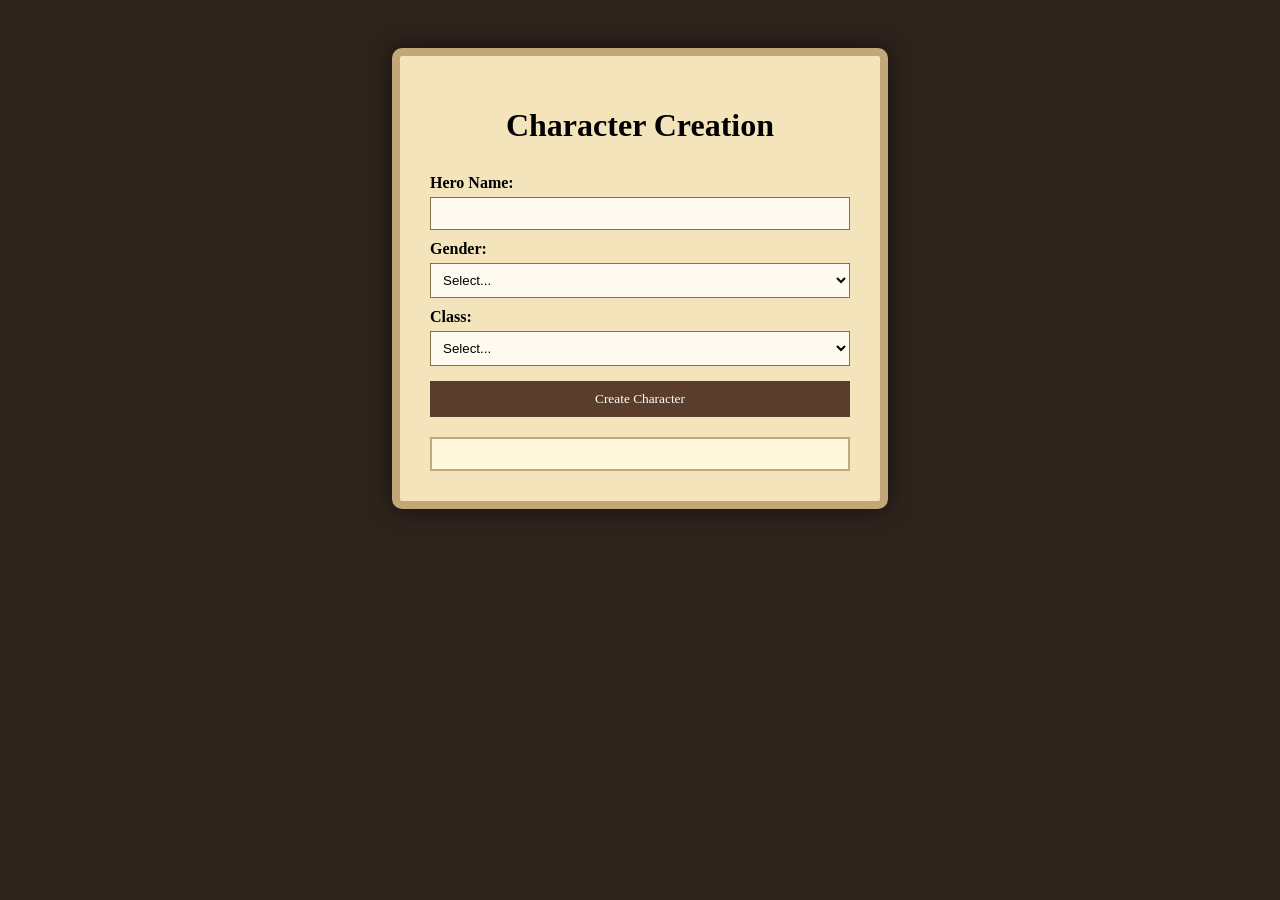
<file: week-2/index.html>
<!DOCTYPE html>
<html>
<head>
 <!--
    Pragmatic JavaScript
    Chapter 1
    Programming Assignment

    Author: Maxine Casillas
    Date: 04/05/2026
    Filename: index.html
  -->
  <title>Roleplay Character Generator</title>
  <link rel="stylesheet" href="styles.css">
</head>
<body>
  <div id="scroll">
    <h1>Character Creation</h1>

    <form id="characterForm">
      <label>Hero Name:</label>
      <input type="text" id="heroName" required>

      <label>Gender:</label>
      <select id="heroGender" required>
        <option value="">Select...</option>
        <option value="male">Male</option>
        <option value="female">Female</option>
        <option value="other">Other</option>
      </select>

      <label>Class:</label>
      <select id="heroClass" required>
        <option value="">Select...</option>
        <option value="warrior">Warrior</option>
        <option value="mage">Mage</option>
        <option value="rogue">Rogue</option>
      </select>

      <button id="generateHero">Create Character</button>
    </form>

    <div id="characterOutput"></div>
  </div>

  <script src="script.js"></script>
</body>
</html>
</file>
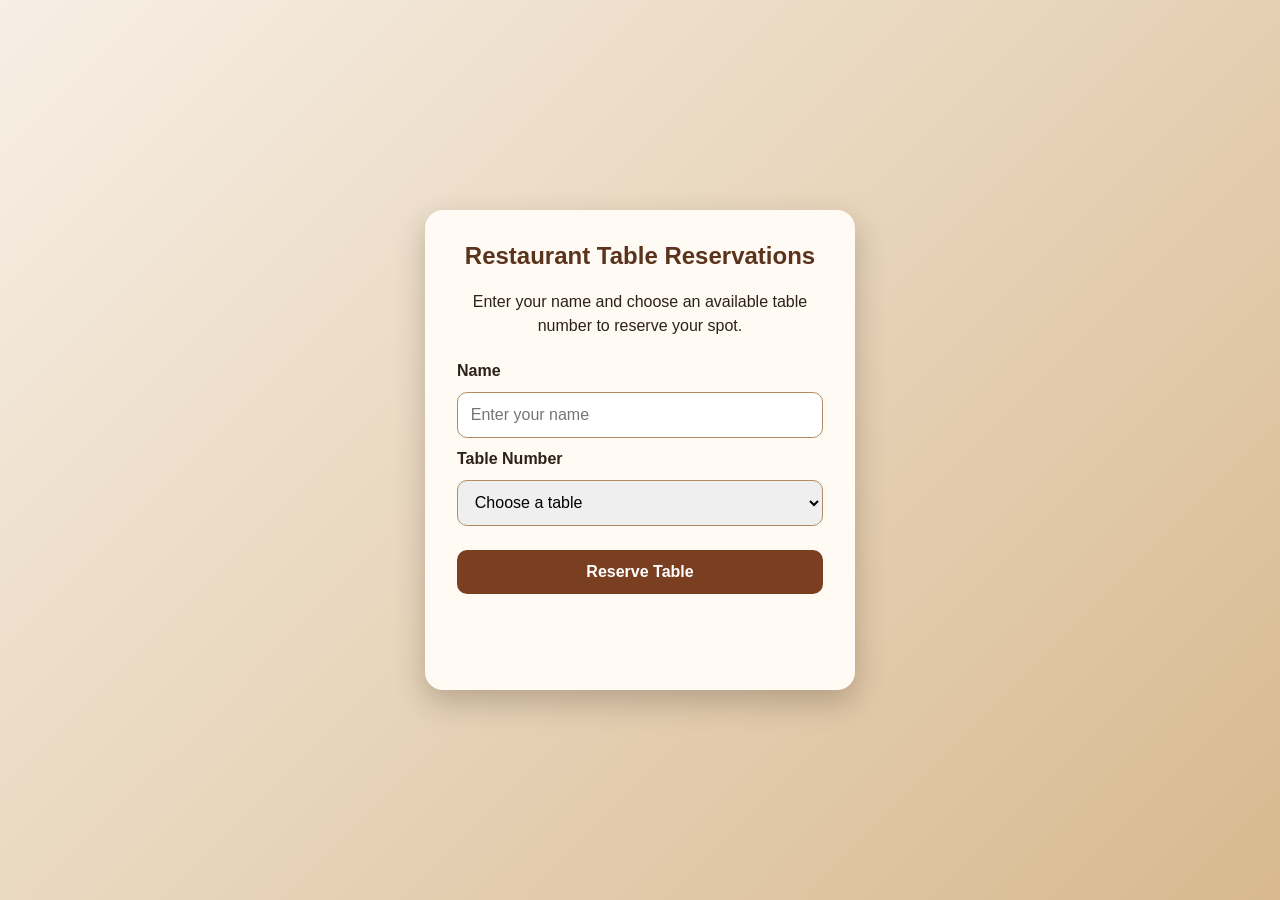
<file: week-5/restaurant-reservation/index.html>
<!DOCTYPE html>
<html lang="en">
  <head>
    <!--
      Pragmatic JavaScript
      Chapter 2
      Programming Assignment

      Author: Maxine
      Date: 
      Filename: index.html
    -->
    <meta charset="UTF-8" />
    <meta name="viewport" content="width=device-width, initial-scale=1.0" />
    <title>Table Reservation</title>
    <link rel="stylesheet" type="text/css" href="styles.css" />
  </head>
  <body>
    <main class="page-wrapper">
      <section class="reservation-card">
        <h1>Restaurant Table Reservations</h1>
        <p class="intro">
          Enter your name and choose an available table number to reserve your spot.
        </p>

        <form id="reservationForm">
          <label for="name">Name</label>
          <input type="text" id="name" name="name" placeholder="Enter your name" required />

          <label for="tableNumber">Table Number</label>
          <select id="tableNumber" name="tableNumber" required>
            <option value="">Choose a table</option>
            <option value="1">Table 1 - Seats 2</option>
            <option value="2">Table 2 - Seats 4</option>
            <option value="3">Table 3 - Seats 4</option>
            <option value="4">Table 4 - Seats 6</option>
            <option value="5">Table 5 - Seats 8</option>
          </select>

          <input type="submit" value="Reserve Table" />
        </form>

        <p id="message" class="message"></p>
      </section>
    </main>

    <script src="script.js"></script>
  </body>
</html>
</file>
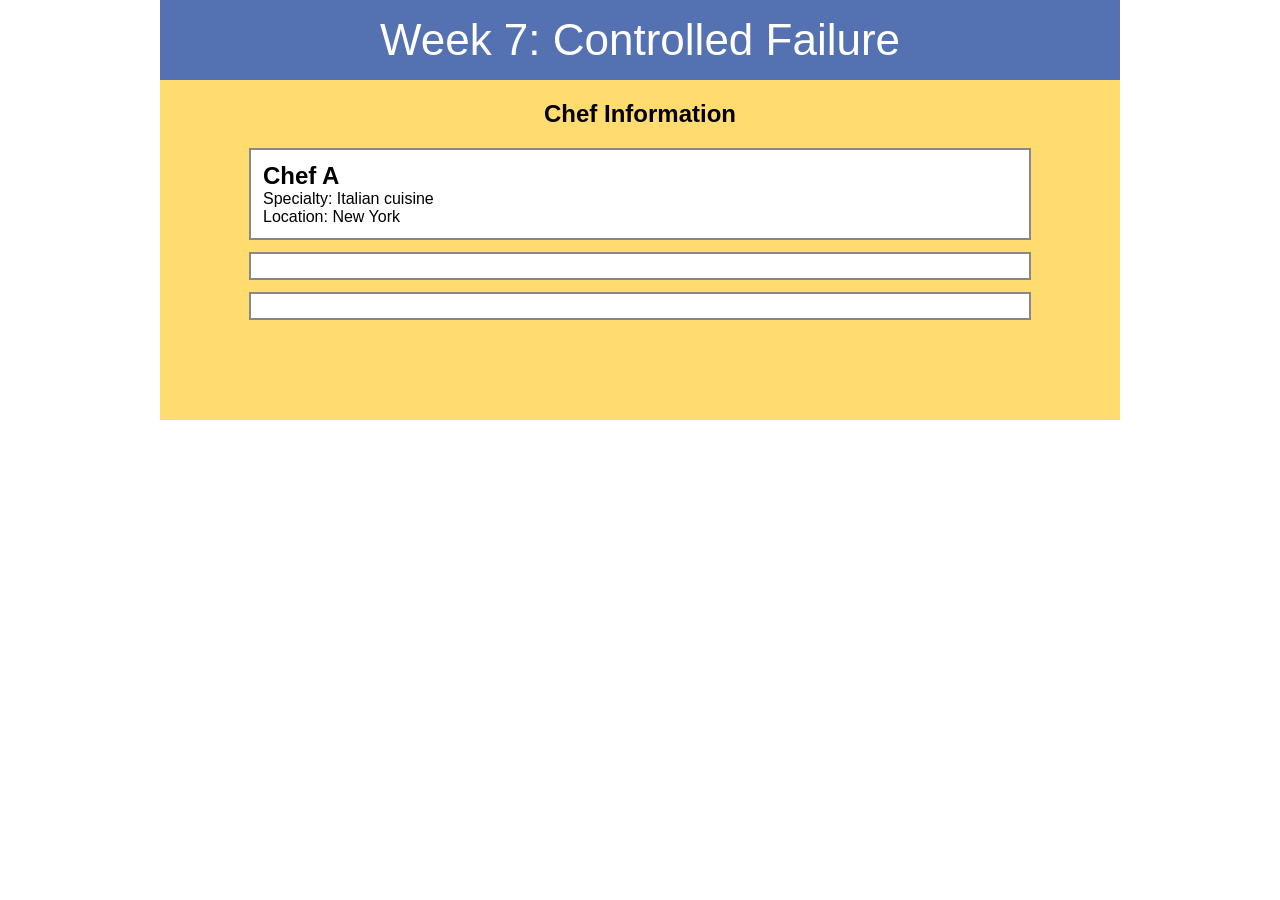
<file: week-7/starter/index.html>
<!DOCTYPE html>
<html lang="en">
<head>
  <meta charset="utf-8">
  <title>WEB 330 – Week 7</title>
  <link rel="stylesheet" href="styles.css">
</head>
<body>
  <header>Week 7: Controlled Failure</header>

  <section>
    <h1>Chef Information</h1>
    <div id="chef1"></div>
    <div id="chef2"></div>
    <div id="chef3"></div>
  </section>

  <script src="script.js"></script>
</body>
</html>
</file>
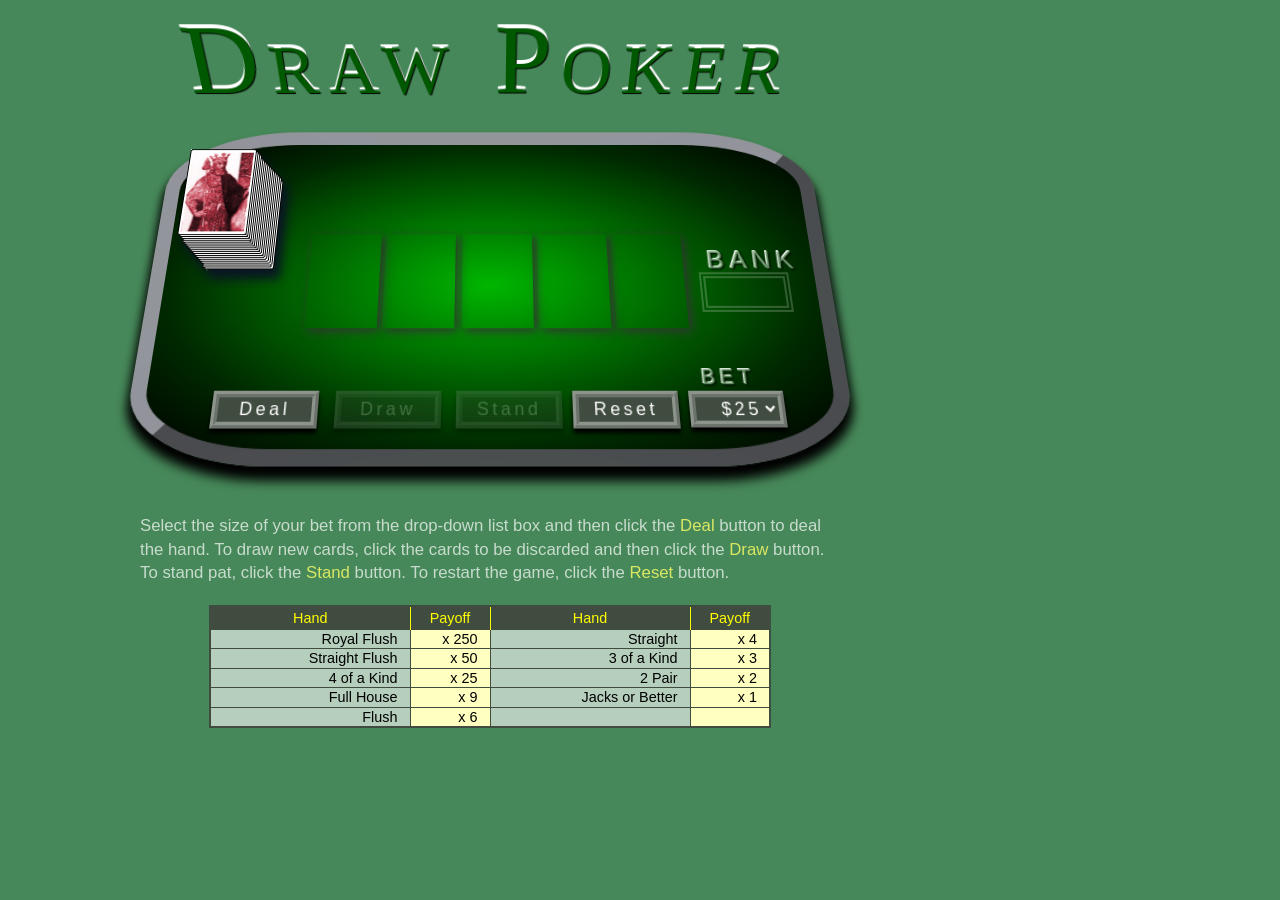
<file: week-1/chapter/js08_txt.html>
<!DOCTYPE html>
<html>
<head>
   <!--
      JavaScript 7th Edition
      Chapter 8
      Chapter Case

      Author: 
      Date:   

      Filename: js08.html
   -->
   <meta charset="utf-8" />
   <meta name="viewport" content="width=device-width,initial-scale=1.0">
   <title>Chapter 8 Case Problem: Draw Poker</title>
   <link rel="stylesheet" href="styles.css" />

</head>

<body>
   <section id="pokerTable">
      <h1>Draw Poker</h1>
      <div id="table">

         <img src="cardstack.png" alt="" id="cardstack" />
         <div id="hand">         
            <img id="card0" class="cardImg" src="blank.gif" />
            <img id="card1" class="cardImg" src="blank.gif" />
            <img id="card2" class="cardImg" src="blank.gif" />
            <img id="card3" class="cardImg" src="blank.gif" />
            <img id="card4" class="cardImg" src="blank.gif" />
         </div>
         <div id="status"></div> 

         <label id="bankLabel" for="bank">BANK</label>
         <input type="text" readonly id="bank" name="bank" />
         
         <div id="board">
            <input type="button" id="dealB" value="Deal" class="pokerButton" />
            <input type="button" id="drawB" value="Draw" class="pokerButton" disabled />
            <input type="button" id="standB" value="Stand" class="pokerButton" disabled />
            <input type="button" id="resetB" value="Reset" class="pokerButton" /> 
            <label id="betLabel" for="bet">BET</label>
            <select id="bet" name="bet">
               <option value="25">$25</option>
               <option value="50">$50</option>
               <option value="75">$75</option>
               <option value="100">$100</option>
            </select>
         </div>                                                  
      </div>                 
      <p id="instructions">
         Select the size of your bet from the drop-down list box and then
         click the <strong>Deal</strong> button to deal the hand. To draw new
         cards, click the cards to be discarded and then click the 
         <strong>Draw</strong> button. To stand pat, click the 
         <strong>Stand</strong> button. To restart the game, click the 
         <strong>Reset</strong> button.
      </p>

      <table id="oddsTable">
         <colgroup>
            <col class="firstCol" />
            <col class="secondCol" />
            <col class="firstCol" />
            <col class="secondCol" />
         </colgroup>
         <tr>
            <th>Hand</th>
            <th>Payoff</th>
            <th>Hand</th>
            <th>Payoff</th>
         </tr>
         <tr>
            <td>Royal Flush</td>
            <td>x 250</td>
            <td>Straight</td>
            <td>x 4</td>
         </tr>
         <tr>
            <td>Straight Flush</td>
            <td>x 50</td>
            <td>3 of a Kind</td>
            <td>x 3</td>
         </tr>
         <tr>
            <td>4 of a Kind</td>
            <td>x 25</td>
            <td>2 Pair</td>
            <td>x 2</td>
         </tr>
         <tr>
            <td>Full House</td>
            <td>x 9</td>
            <td>Jacks or Better</td>
            <td>x 1</td>
         </tr>
         <tr>
            <td>Flush</td>
            <td>x 6</td>
            <td></td>
            <td></td>
         </tr>
      </table>
      
   </section>     
</body>
</html>
</file>
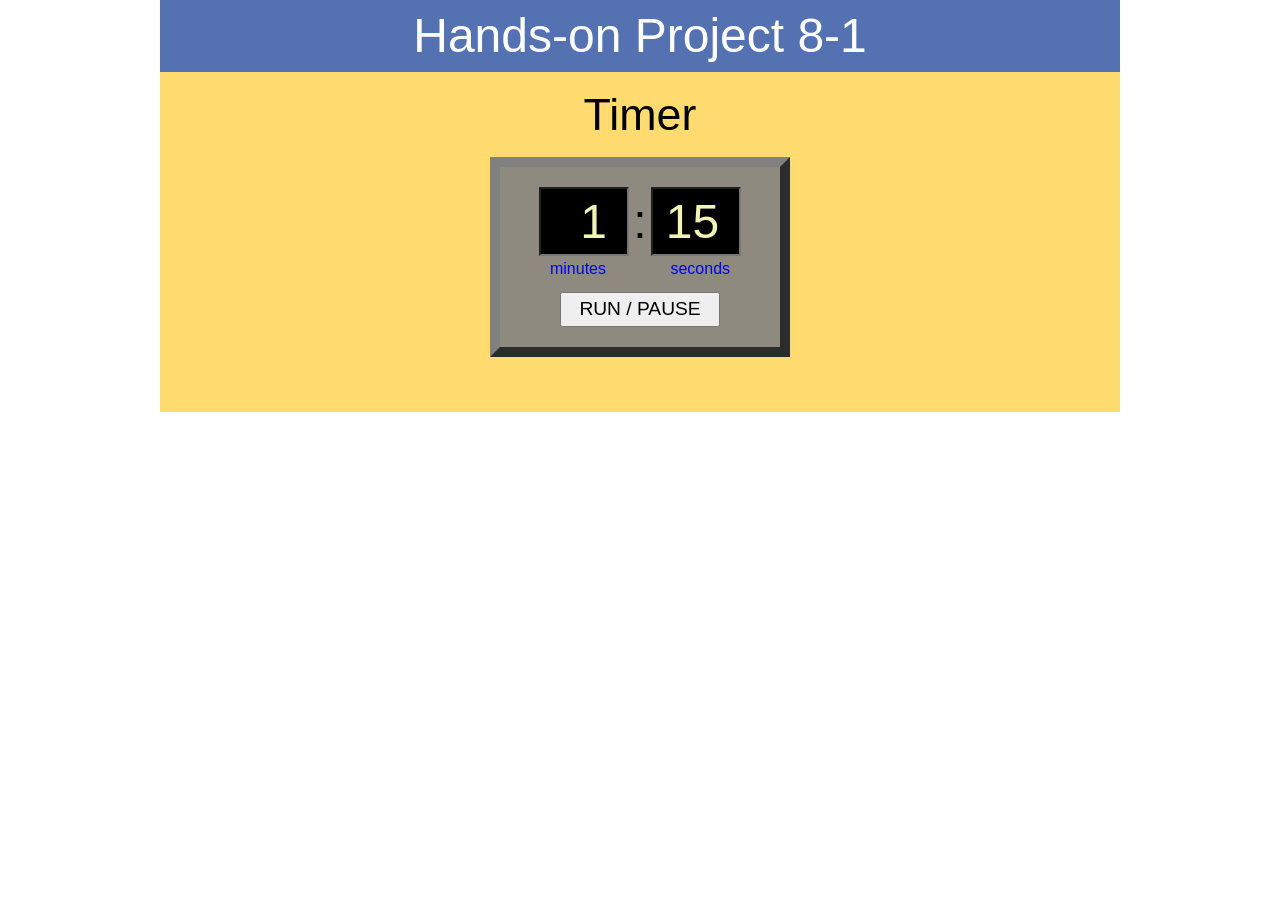
<file: week-1/project08-01/project08-01.html>
<!DOCTYPE html>
<html>
<head>
   <!--
      JavaScript 7th Edition
      Chapter 8
      Hands-on Project 8-1

      Author: Maxine
      Date:   2026-03-29

      Filename: project08-01.html
   -->
   <meta charset="utf-8" />
   <meta name="viewport" content="width=device-width,initial-scale=1.0">
   <title>Hands-on Project 8-1</title>
   <link rel="stylesheet" href="styles.css" />
   <script src="project08-01.js" defer></script>
</head>

<body>
   <header>
      <h1>
         Hands-on Project 8-1
      </h1>
   </header>

   <section>
      <h1>Timer</h1>
      <div id="timerClock">
         <input id="minutesBox" type="number" value="1" min="0" max="10" step="1" />
         <span id="separator">:</span>
         <input id="secondsBox" type="number" value="15" min="0" max="59" step="1" /><br />
         <span id="minLabel">minutes</span> <span id="secLabel">seconds</span>
         <input id="runPauseButton" type="button" value="RUN / PAUSE" />
      </div>
   </section>
</body>
</html>
</file>
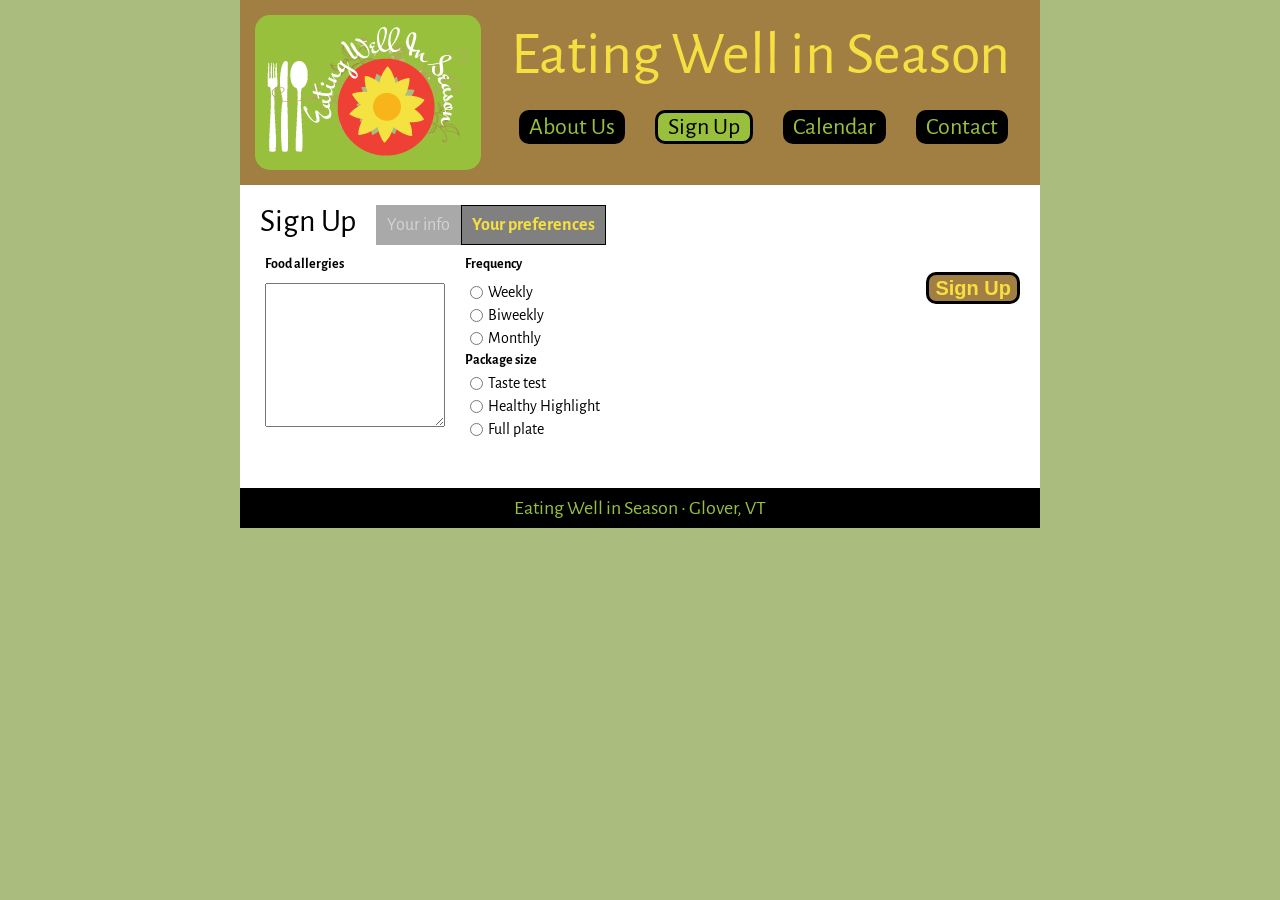
<file: week-3/chapter/js09b_txt.html>
﻿<!DOCTYPE html>
<html lang="en">
<head>
   <!--
      JavaScript 7th Edition
      Chapter 9
      Chapter case

      Eating Well in Season order page
      Author: 
      Date:   

      Filename: js09b.html
   -->
   <meta charset="utf-8" />
   <meta name="viewport" content="width=device-width,initial-scale=1.0">
   <title>Eating Well in Season - Order</title>
   <link rel="stylesheet" media="screen and (max-device-width: 400px)" href="styleshh.css" />
   <link rel="stylesheet" media="screen and (min-device-width: 401px)" href="styles.css" />
   <link href='http://fonts.googleapis.com/css?family=Alegreya+Sans:400,700' rel='stylesheet' type='text/css'>
</head>

<body>
   <div id="container">
      <header>
         <h1>
            <img src="ewis.png" alt="Eating Well in Season" title="" />
         </h1>
         <p>Eating Well in Season</p>
      </header>
   
      <nav>
         <ul>
            <li><a href="#">About Us</a></li>
            <li class="currentPage"><a href="#">Sign Up</a></li>
            <li><a href="#">Calendar</a></li>
            <li><a href="#">Contact</a></li>
        </ul>
      </nav>
   </div>
      
   <article>
      <h2>Sign Up</h2>

      <div class="trail">
         <div class="otherPage">Your info</div>
         <div class="currentPage">Your preferences</div>
      </div>

      <form>
         <div id="contactInfo"></div>
         <fieldset class="checks" id="fs1">
            <legend>Food allergies</legend>
            <textarea id="allergyDesc" name="allergies"></textarea>
         </fieldset>

         <fieldset class="checks">
            <legend>Frequency</legend>
            <input type="radio" id="weekly" value="Weekly" name="frequency" />
            <label for="weekly" id="weeklyLabel">Weekly</label>
            <input type="radio" id="biweekly" value="Biweekly" name="frequency" />
            <label for="biweekly" id="biweeklyLabel">Biweekly</label>
            <input type="radio" id="monthly" value="Monthly" name="frequency" />
            <label for="monthly" id="monthlyLabel">Monthly</label>           
            <legend>Package size</legend>
            <input type="radio" id="taste" value="Taste test" name="size" />
            <label for="taste" id="tasteLabel">Taste test</label>
            <input type="radio" id="highlight" value="Healthy highlight" name="size" />
            <label for="highlight" id="highlightLabel">Healthy Highlight</label>
            <input type="radio" id="full" value="Full plate" name="size" />
            <label for="full" id="fullLabel">Full plate</label>
         </fieldset>        
         
         <fieldset class="btn">
            <input type="button" id="signupBtn" value="Sign Up" />
         </fieldset>

      </form>

   </article>
   <footer><p>Eating Well in Season &bull; Glover, VT</p></footer>
</body>
</html>
</file>
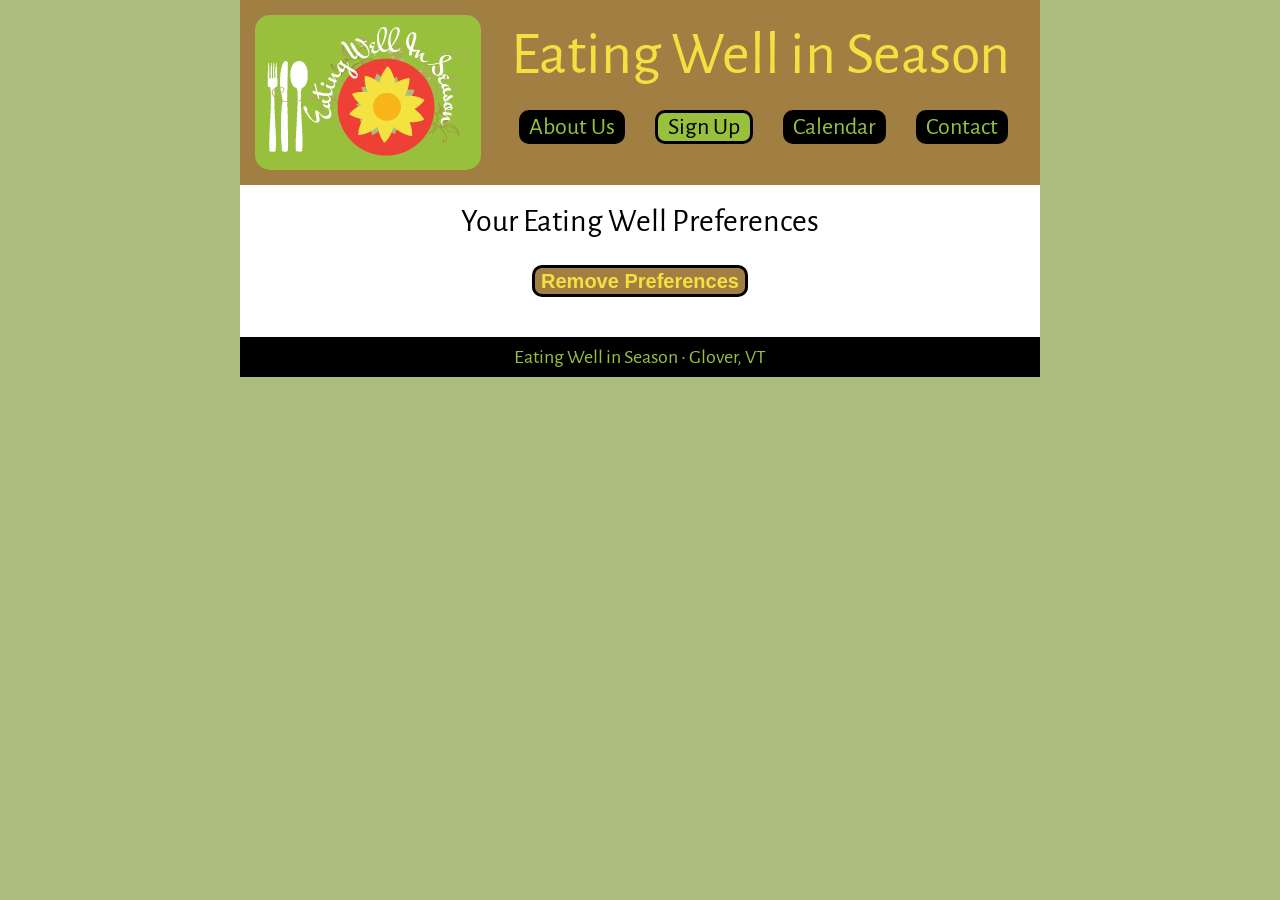
<file: week-3/chapter/js09c_txt.html>
<!DOCTYPE html>
<html lang="en">
<head>
   <!--
      JavaScript 6th Edition
      Chapter 9
      Chapter case

      Eating Well in Season results page
      Author: 
      Date:   

      Filename: results.htm
   -->
   <meta charset="utf-8" />
   <meta name="viewport" content="width=device-width,initial-scale=1.0">
   <title>Eating Well in Season - Results</title>
   <link rel="stylesheet" media="screen and (max-device-width: 400px)" href="styleshh.css" />
   <link rel="stylesheet" media="screen and (min-device-width: 401px)" href="styles.css" />
   <link href='http://fonts.googleapis.com/css?family=Alegreya+Sans:400,700' rel='stylesheet' type='text/css'>   
</head>

<body>
   <div id="container">
      <header>
         <h1>
            <img src="ewis.png" alt="Eating Well in Season" title="" />
         </h1>
         <p>Eating Well in Season</p>
      </header>
   
      <nav>
         <ul>
            <li><a href="#">About Us</a></li>
            <li class="currentPage"><a href="#">Sign Up</a></li>
            <li><a href="#">Calendar</a></li>
            <li><a href="#">Contact</a></li>
        </ul>
      </nav>
   </div>
      
   <article>
      <h2 id="prefHeading">Your Eating Well Preferences</h2>
      <table id="prefTable"></table>
      
      <input type="button" value="Remove Preferences" id="removePrefBtn" />
   </article>
   <footer><p>Eating Well in Season &bull; Glover, VT</p></footer>
</body>
</html>
</file>
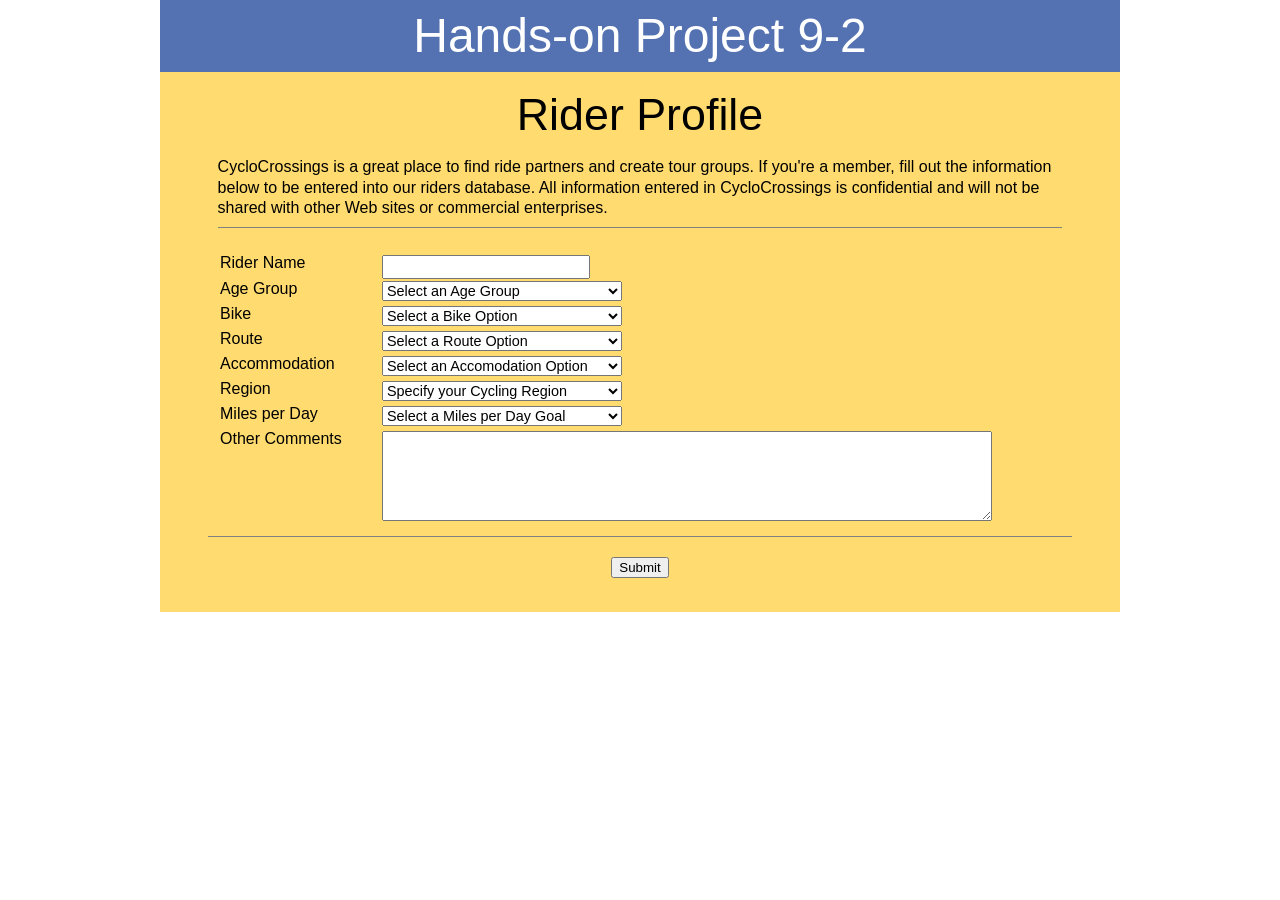
<file: week-3/project09-02/project09-02a.html>
<!DOCTYPE html>
<html>
<head>
   <!--
      JavaScript 7th Edition
      Chapter 9
      Hands-on Project 9-2

      Author: Maxine
      Date:   04/17/2026

      Filename: project09-02a.html
   -->
   <meta charset="utf-8" />
   <title>Hands-on Project 9-2</title>
   <link rel="stylesheet" href="styles.css" />
   <script src="project09-02a.js" defer></script>
</head>

<body>
   <header>
      <h1>
         Hands-on Project 9-2
      </h1>
   </header>

   <section>
      <h1>Rider Profile</h1>
      <p id="intro">
         CycloCrossings is a great place to find ride partners and create
         tour groups. If you're a member, fill out the information below 
         to be entered into our riders database. All information entered 
         in CycloCrossings is confidential and will not be shared with 
         other Web sites or commercial enterprises.
      </p>

      <table id="profile">
        <colgroup>
           <col id="firstCol" />
           <col id="secondCol" />
        </colgroup>
         <tr>
            <td>Rider Name</td>
            <td>
               <input name="riderName" id="riderName" type="text" />
            </td>
         </tr>
         <tr>
            <td>Age Group</td>	
            <td>
               <select name="ageGroup" id="ageGroup" size="1">
                  <option value="">Select an Age Group</option>
                  <option value="16 - 20">16 - 20</option>
                  <option value="21 - 30">21 - 30</option>
                  <option value="31 - 40">31 - 40</option>
                  <option value="41 - 50">41 - 50</option>
                  <option value="51 - 60">51 - 60</option>
                  <option value="61 - 70">61 - 70</option>
                  <option value="71+">71+</option>
               </select>
            </td>
         </tr>
         <tr>
            <td>Bike</td>
            <td>
               <select name="bikeOption" id="bikeOption" size="1">
                  <option value="">Select a Bike Option</option>
                  <option value="road">Road Bike</option>
                  <option value="mountain">Mountain Bike</option>
                  <option value="either">Either</option>
               </select>
            </td>
         </tr>
         <tr>
            <td>Route</td>
            <td>
               <select name="routeOption" id="routeOption" size="1">
                  <option value="">Select a Route Option</option>
                  <option value="road">Road</option>
                  <option value="trail">Trail</option>
                  <option value="either">Either</option>
               </select>               
            </td>
         </tr>
         <tr>
            <td>Accommodation</td>
            <td>
               <select name="accOption" id="accOption" size="1">
                  <option value="">Select an Accomodation Option</option>
                  <option value="camping">Camping</option>
                  <option value="motel">Motel</option>
                  <option value="either">Either</option>
               </select>               
            </td>
         </tr>
         <tr>
            <td>Region</td>	
            <td>
               <select name="region" id="region" size="1">
                  <option value="">Specify your Cycling Region</option>
                  <option value="Northeast">Northeast</option>
                  <option value="East Coast">East Coast</option>
                  <option value="Southeast">Southeast</option>
                  <option value="Midwest">Midwest</option>
                  <option value="Mountain">Mountain</option>
                  <option value="Southwest">Southwest</option>
                  <option value="West Coast">West Coast</option>
                  <option value="NOrthwest">Northwest</option>
               </select>
            </td>
         </tr>
         <tr>
            <td>Miles per Day</td>	
            <td>
               <select name="miles" id="miles" size="1">
                  <option value="">Select a Miles per Day Goal</option>
                  <option value="21 - 40">21 - 40</option>
                  <option value="41 - 60">41 - 60</option>
                  <option value="61 - 80">61 - 80</option>
                  <option value="21 - 40">81 - 100</option>
                  <option value="100+">100+</option>
               </select>
            </td>
         </tr>
         <tr>
            <td>Other Comments</td>
            <td>
               <textarea name="comments" id="comments"></textarea>
            </td>
         </tr>
      </table>

      <p style="text-align: center">
         <input id="submitButton" type="button" value="Submit" onclick="showData()" />
      </p>      
   </section>
</body>
</html>
</file>
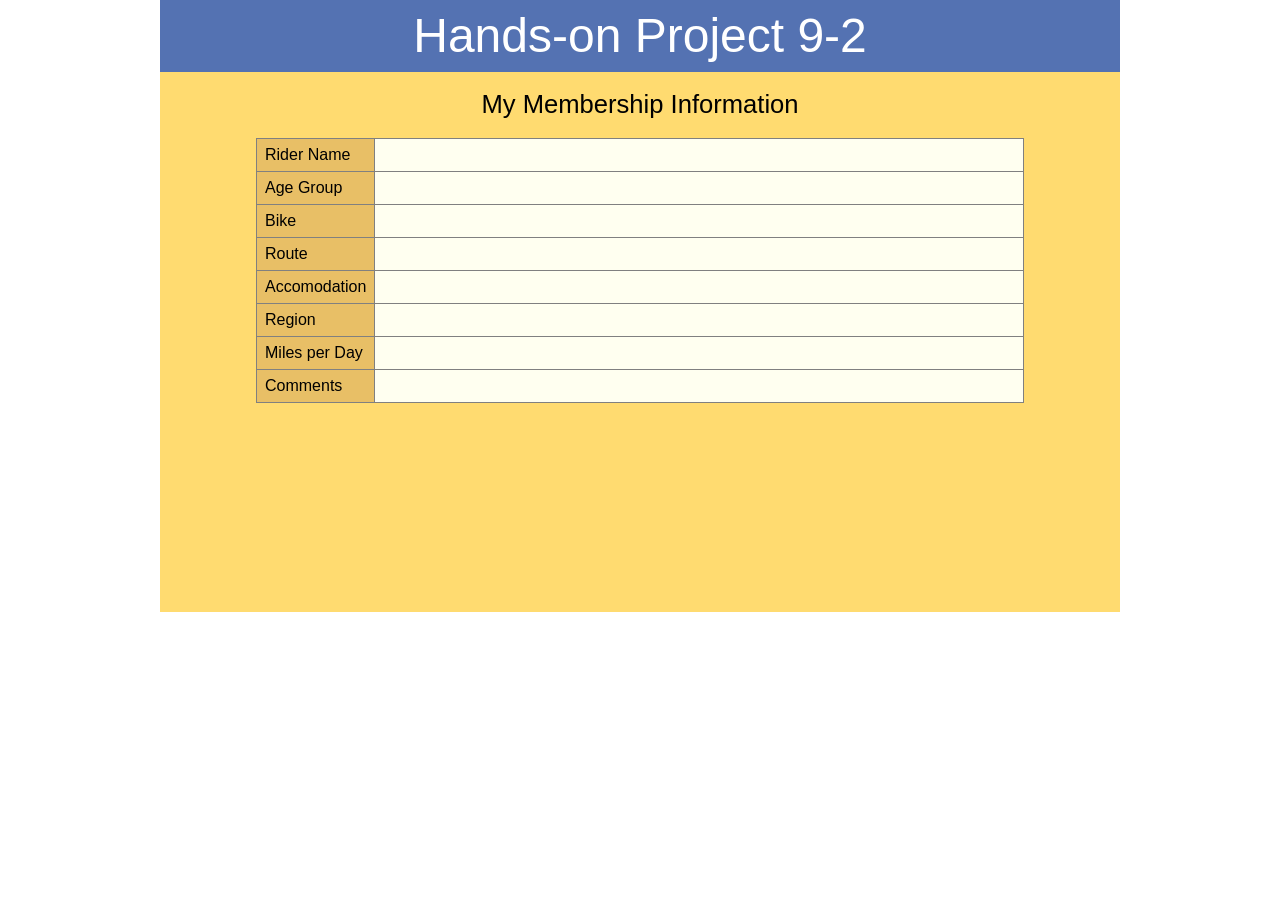
<file: week-3/project09-02/project09-02b.html>
<!DOCTYPE html>
<html>
<head>
   <!--
      JavaScript 7th Edition
      Chapter 8
      Hands-on Project 9-2

      Author: Maxine
      Date:   04/17/2026

      Filename: project09-02b.html
   -->
   <meta charset="utf-8" />
   <meta name="viewport" content="width=device-width,initial-scale=1.0">
   <title>Hands-on Project 9-2</title>
   <link rel="stylesheet" href="styles.css" />
   <script src="project09-02b.js" defer></script>
</head>

<body>
   <header>
      <h1>
         Hands-on Project 9-2
      </h1>
   </header>

   <section>
      <h1 id="h2b">My Membership Information</h1>
      
      <table id="order">
         <tr>
            <th>Rider Name</th>
            <td id="riderName"></td>
         </tr>
         <tr>
            <th>Age Group</th>
            <td id="ageGroup"></td>
         </tr> 
         <tr>
            <th>Bike</th>
            <td id="bikeOption"></td>
         </tr>  
         <tr>
            <th>Route</th>
            <td id="routeOption"></td>
         </tr> 
         <tr>
            <th>Accomodation</th>
            <td id="accOption"></td>
         </tr>          
         <tr>
            <th>Region</th>
            <td id="region"></td>
         </tr>          
         <tr>
            <th>Miles per Day</th>
            <td id="miles"></td>
         </tr> 
         <tr>
            <th>Comments</th>
            <td id="comments"></td>
         </tr>          
      </table>
   </section>
</body>
</html>
</file>
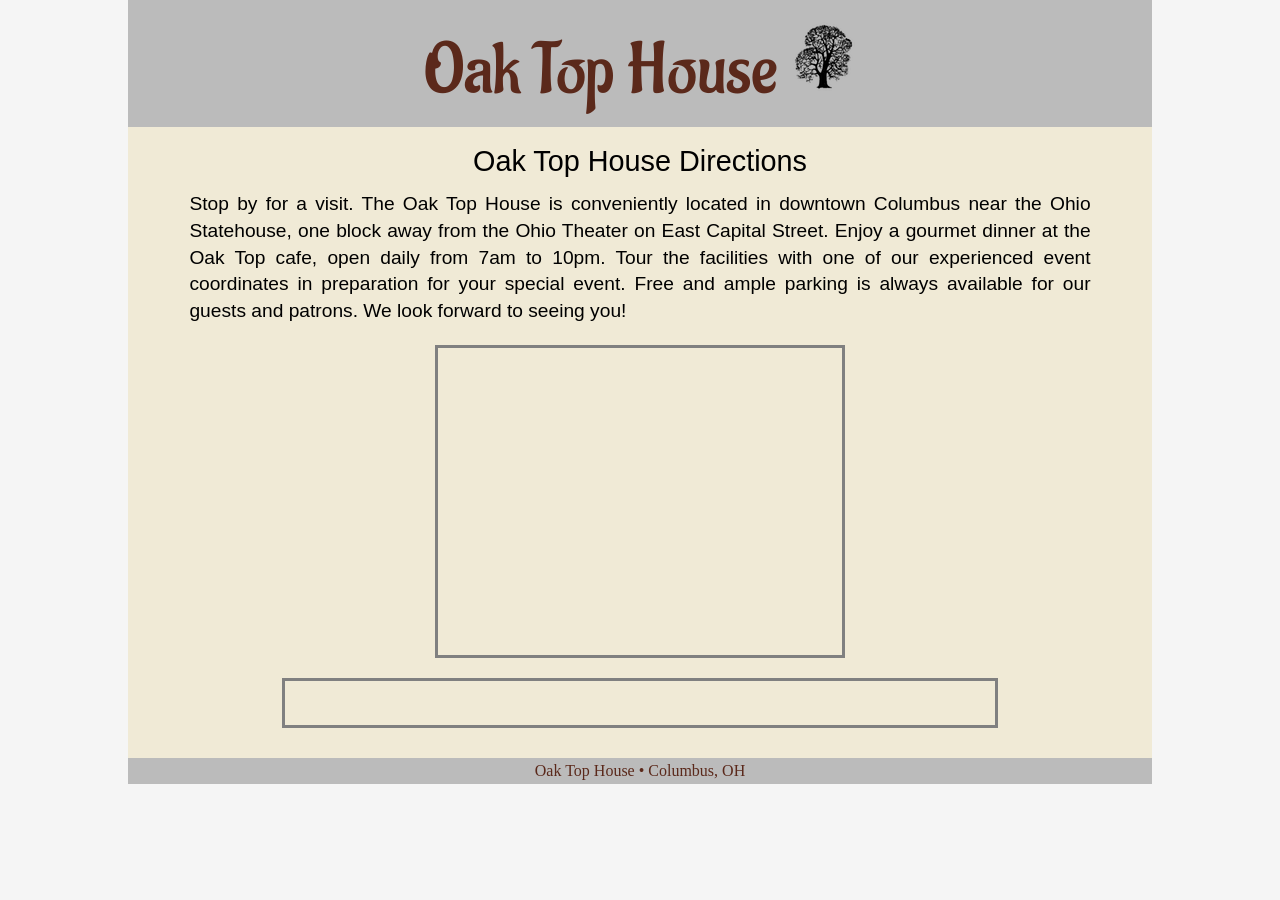
<file: week-4/chapter/js10b_txt .html>
<!DOCTYPE html>
<html>
<head>
   <!--
      JavaScript 7th Edition
      Chapter 10
      Chapter case

      Oak Top House Directions Page
      Author: 
      Date:   

      Filename: js10b.html
   -->
   <meta charset="utf-8" />
   <meta name="viewport" content="width=device-width,initial-scale=1.0">
   <title>Oak Top House: Driving Directions</title>
   <link rel="stylesheet" href="stylesb.css" />
   <link href='http://fonts.googleapis.com/css?family=Aladin' rel='stylesheet' type='text/css'>


   <!-- 
       Author's note: You will have to supply your own API key to access the Google Maps API. Simply paste
       your key over the key value in the src attribute shown in the book.
    --> 
</head>

<body>
   <header>
      <h1>Oak Top House <img src="oaklogo.png" width="65" height="72" title="" alt="" /></h1>
   </header>
   
   <article id="setup">
      <h1>Oak Top House Directions</h1>
      <p>Stop by for a visit. The Oak Top House is conveniently located in downtown Columbus near 
         the Ohio Statehouse, one block away from the Ohio Theater on East Capital Street. 
         Enjoy a gourmet dinner at the Oak Top cafe, open daily from 7am to 10pm. 
         Tour the facilities with one of our experienced event coordinates in preparation for
         your special event. Free and ample parking is always 
         available for our guests and patrons. We look forward to seeing you!
      </p>
      
      <div id="displayMap"></div>
      <div id="routeBox"></div>

   </article>
   
   <footer>
      <p>Oak Top House &bull; Columbus, OH</p>
   </footer>
</body>
</html>
</file>
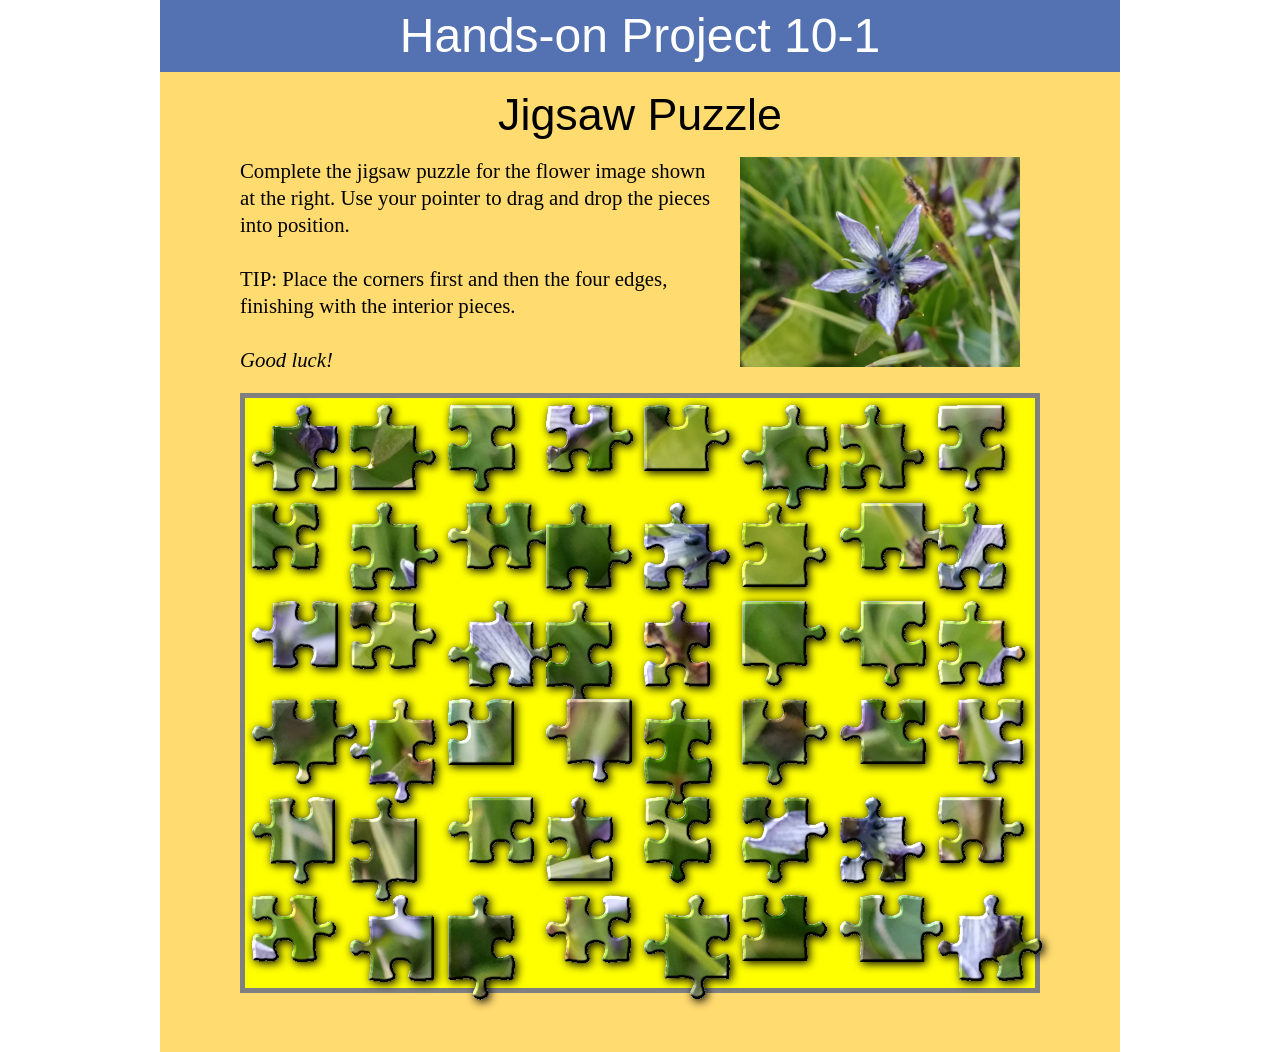
<file: week-4/project10-01/project10-01.html>
<!DOCTYPE html>
<html>
<head>
   <!--
      JavaScript 7th Edition
      Chapter 10
      Hands-on Project 10-1

      Author: Maxine
      Date:   2026-04-17

      Filename: project10-01.html
   -->
   <meta charset="utf-8" />
   <meta name="viewport" content="width=device-width,initial-scale=1.0">
   <title>Hands-on Project 10-1</title>
   <link rel="stylesheet" href="styles.css" />
   <script src="project10-01.js" defer></script>
</head>

<body>
   <header>
      <h1>
         Hands-on Project 10-1
      </h1>
   </header>

   <section>
      <h1>Jigsaw Puzzle</h1>
      <p><img src="puzzle.png" alt="" />
      Complete the jigsaw puzzle for the flower image shown at the
      right. Use your pointer to drag and drop the pieces into position. <br /><br />
      TIP: Place the corners first and then the four edges, finishing
         with the interior pieces. <br /> <br /><em>Good luck!</em></p>
      <div id = "puzzleBoard">   
      </div>

</section>
</body>
</html>
</file>
<file: week-2/styles.css>
/*
  Pragmatic JavaScript
  Chapter 1
  Programming Assignment

  Author: Maxine Casillas
  Date: 04/05/2026
  Filename: styles.css
*/

body {
  background: #2f241d;
  font-family: "Garamond", "Georgia", serif;
  display: flex;
  justify-content: center;
  padding: 40px;
}

/* Scroll look */
#scroll {
  background: #f4e4bc;
  padding: 30px;
  width: 420px;
  border: 8px solid #c2a878;
  border-radius: 10px;
  box-shadow: 0 0 25px rgba(0,0,0,0.6);
}

h1 {
  text-align: center;
  margin-bottom: 20px;
}

form {
  display: flex;
  flex-direction: column;
}

label {
  margin-top: 10px;
  font-weight: bold;
}

input, select {
  padding: 8px;
  margin-top: 5px;
  border: 1px solid #8b6f47;
  background: #fffaf0;
}

button {
  margin-top: 15px;
  padding: 10px;
  background: #5a3e2b;
  color: white;
  border: none;
  cursor: pointer;
  font-family: inherit;
}

button:hover {
  background: #7a543a;
}

#characterOutput {
  margin-top: 20px;
  padding: 15px;
  background: #fff8dc;
  border: 2px solid #c2a878;
}
</file>
<file: week-5/restaurant-reservation/styles.css>
/*
  Pragmatic JavaScript
  Chapter 2
  Programming Assignment

  Author: Maxine
  Date: 
  Filename: styles.css
*/

* {
  box-sizing: border-box;
}

body {
  margin: 0;
  font-family: Arial, Helvetica, sans-serif;
  background: linear-gradient(135deg, #f7efe5, #d8b98f);
  color: #2d2118;
}

.page-wrapper {
  min-height: 100vh;
  display: flex;
  justify-content: center;
  align-items: center;
  padding: 2rem;
}

.reservation-card {
  width: 100%;
  max-width: 430px;
  background-color: #fffaf3;
  border-radius: 18px;
  padding: 2rem;
  box-shadow: 0 12px 30px rgba(45, 33, 24, 0.25);
}

h1 {
  margin-top: 0;
  text-align: center;
  color: #5b321c;
}

.intro {
  text-align: center;
  line-height: 1.5;
  margin-bottom: 1.5rem;
}

form {
  display: flex;
  flex-direction: column;
  gap: 0.75rem;
}

label {
  font-weight: bold;
}

input,
select {
  padding: 0.8rem;
  border: 1px solid #b58b63;
  border-radius: 10px;
  font-size: 1rem;
}

input[type="submit"] {
  margin-top: 0.75rem;
  border: none;
  background-color: #7a3f21;
  color: white;
  font-weight: bold;
  cursor: pointer;
  transition: background-color 0.2s ease, transform 0.2s ease;
}

input[type="submit"]:hover {
  background-color: #5b321c;
  transform: translateY(-2px);
}

.message {
  margin-bottom: 0;
  padding: 0.9rem;
  border-radius: 10px;
  text-align: center;
  font-weight: bold;
  min-height: 48px;
}

.success {
  background-color: #dcf8df;
  color: #23612a;
}

.error {
  background-color: #ffe1dd;
  color: #9b2d20;
}

.waiting {
  background-color: #fff0c7;
  color: #7a4d00;
}
</file>
<file: week-7/starter/styles.css>
/* JavaScript 7th Edition style (adapted) */

* { box-sizing: border-box; }

html, body, div, h1, h2, p, header, section {
  margin: 0;
  padding: 0;
  border: 0;
}

body {
  width: 960px;
  margin: 0 auto;
  font-family: Verdana, Geneva, sans-serif;
}

header {
  background: #5472B2;
  color: #fff;
  font-size: 44px;
  text-align: center;
  padding: 15px 0;
}

section {
  background-color: #FFDB70;
  padding: 20px;
  min-height: 340px;
}

section h1 {
  text-align: center;
  margin-bottom: 20px;
}

div {
  background: #fff;
  width: 85%;
  margin: 12px auto;
  padding: 12px;
  border: 2px solid #888;
}
</file>
<file: week-1/chapter/styles.css>
/*  JavaScript 7th Edition
    Chapter 8
    Chapter Case

    Filename: styles.css
*/

/* apply a natural box layout model to all elements */
* {
   -moz-box-sizing: border-box;
   -webkit-box-sizing: border-box;
   box-sizing: border-box;
}

/* reset rules */
html, body, div, span, applet, object, iframe,
h1, h2, h3, h4, h5, h6, p, blockquote, pre,
a, abbr, acronym, address, big, cite, code,
del, dfn, em, img, ins, kbd, q, s, samp,
small, strike, strong, sub, sup, tt, var,
b, u, i, center,
dl, dt, dd, ol, ul, li,
fieldset, form, label, legend,
table, caption, tbody, tfoot, thead, tr, th, td,
article, aside, canvas, details, embed, 
figure, figcaption, footer, header, hgroup, 
menu, nav, output, ruby, section, summary,
time, mark, audio, video {
   margin: 0;
   padding: 0;
   border: 0;
   font-size: 100%;
   font: inherit;
   vertical-align: baseline;
}

/* HTML5 display-role reset for older browsers */
article, aside, details, figcaption, figure, 
footer, header, hgroup, menu, nav, section {
   display: block;
}

body {
   line-height: 1;
   width: 1000px;
   background: white;
   margin: 0 auto;
   font-family: Arial, Helvetica, sans-serif; 
}

ol, ul {
   list-style: none;
}


/* Styles for this Project */


html {
   font-family: Verdana, Geneva, sans-serif;
   font-size: 12px;
}


body {
   margin: 0px auto;
   display: -webkit-flex;
   display: flex;
   -webkit-flex-flow: row wrap;
   flex-flow: row wrap;
   background-color: rgb(70, 136, 89);
}

/* Poker Table Styles */



section#pokerTable h1 {
   text-align: center;
   font-size: 8.5em;
   font-family: Impact, Haettenschweiler, "Franklin Gothic Bold", "Arial Black", "sans-serif";
   color: rgb(0, 88, 0);
   letter-spacing: 0.1em;
   margin: 10px 0 0;
   font-weight: normal;
   font-variant: small-caps;
   text-shadow: black 1px 1px 1px, white 0px -4px 0px;
   transform: perspective(350px) rotateX(-15deg);
}

div#table {
   width: 682px;
   height: 337px;
   position: relative;
   margin: 5px auto 20px;
   transform: perspective(350px) rotateX(10deg);
   background: radial-gradient(farthest-corner,  rgb(0, 182, 0), rgb(0, 121, 0) 30%, rgb(0, 41, 0) 70%, black);
   border: 15px outset rgba(162, 162, 172, 0.9);
   border-radius: 20%;
   box-shadow: black 0px 10px 10px 2px;
}

div#table img#cardstack {
   display: block;
   position: absolute;
   top: 5px;
   left: 5px;
}

div#table img.cardImg {
   display: block; 
   width: 71px; 
   height: 96px; 
   cursor: pointer;
   position: absolute;
   top: 100px;
   box-shadow: rgb(51, 51, 51) 3px 3px 10px;
}

div#table img#card0 {
   left: 144px; 
}
div#table img#card1 {
   left: 220px; 
}
div#table img#card2 {
   left: 298px;
}
div#table img#card3 {
   left: 374px;
}
div#table img#card4 {
   left: 450px;
}

div#status {
   position: absolute; 
   top: 220px; 
   left: 165px;
   width: 375px; 
   text-align: center;
   color: yellow; 
   font-size: 1.8em; 
   letter-spacing: 0.3em;
}

input.pokerButton, select#bet {
   position: absolute; 
   top: 255px;
   text-align: center;
   display: block; 
   width: 100px;
   font-size: 1.4em; 
   color: white;
   letter-spacing: 0.2em;
   background-color: rgb(64, 76, 64);
   border: 6px ridge rgba(255, 255, 255, 0.4);
   cursor: pointer; 
   box-shadow: black 0px 4px 4px;
   opacity: 1;
}

input.pokerButton:disabled, select#bet:disabled {
   opacity: 0.25;
}

input#dealB {
   left: 64px;
}
input#drawB {
   left: 180px; 
}
input#standB {
   left: 294px;
}
input#resetB {
   left: 404px;
}


label#betLabel {
   font-size: 1.7em;
   text-align: center;
   display: block;
   position: absolute;
   top: 232px;
   left: 514px;
   width: 80px;
   color: rgba(121, 181, 121, 0.7);
   text-shadow: black 1px 1px 2px, white -1px -1px 0px;
   letter-spacing: 0.2em;
}

label#bankLabel {
   font-size: 2.2em;
   text-align: center;
   display: block;
   position: absolute;
   top: 114px;
   left: 532px;
   width: 120px;
   color: rgba(121, 181, 121, 0.7);
   text-shadow: black 1px 1px 2px, white -1px -1px 0px;
   letter-spacing: 0.2em;
}

input#bank {
   position: absolute; 
   top: 140px;
   left: 536px;
   width: 90px;
   height: 40px;
   display: block; 
   font-size: 1.7em; 
   color: white;
   letter-spacing: 0.2em;
   background-color: transparent;
   border: 6px double rgba(255, 255, 255, 0.2);
   text-align: right;
}

select#bet {
   left: 514px;
   width: 90px;  
   text-align: right;
}

p#instructions {
   margin: 60px auto 20px;
   font-size: 1.4em;
   line-height: 1.4;
   color: rgba(255, 255, 255, 0.7);
   width: 700px;
}

p#instructions strong {
   color: rgba(255, 255, 101, 0.8);
   font-weight: normal;
}

#oddsTable {
   margin: 20px auto;
   background-color: rgba(255, 255, 255, 0.6); 
   border: 2px solid rgb(64, 76, 64);
   border-collapse: collapse;
   font-size: 1.2em;
}

#oddsTable th {
   background-color: rgb(64, 76, 64);
   text-align: center;
   font-weight: normal;
   color: yellow;
   padding: 4px 10px;
   border-right: 1px solid yellow;
   vertical-align: top;
}
#oddsTable td {
   border: 1px solid rgb(64, 76, 64);
   text-align: right;
   padding: 2px 12px;
   vertical-align: top;
}
#oddsTable .firstCol {
   width: 200px;
}
#oddsTable .secondCol {
   background-color: rgb(255, 255, 192); 
   width: 80px;
}
</file>
<file: week-1/project08-01/styles.css>
/*  JavaScript 7th Edition
    Chapter 8
    Hands-on Project 8-1

    Filename: styles.css
*/

/* apply a natural box layout model to all elements */
* {
   -moz-box-sizing: border-box;
   -webkit-box-sizing: border-box;
   box-sizing: border-box;
}

/* reset rules */
html, body, div, span, applet, object, iframe,
h1, h2, h3, h4, h5, h6, p, blockquote, pre,
a, abbr, acronym, address, big, cite, code,
del, dfn, em, img, ins, kbd, q, s, samp,
small, strike, strong, sub, sup, tt, var,
b, u, i, center,
dl, dt, dd, ol, ul, li,
fieldset, form, label, legend,
table, caption, tbody, tfoot, thead, tr, th, td,
article, aside, canvas, details, embed, 
figure, figcaption, footer, header, hgroup, 
menu, nav, output, ruby, section, summary,
time, mark, audio, video {
   margin: 0;
   padding: 0;
   border: 0;
   font-size: 100%;
   font: inherit;
   vertical-align: baseline;
}

/* HTML5 display-role reset for older browsers */
article, aside, details, figcaption, figure, 
footer, header, hgroup, menu, nav, section {
   display: block;
}

body {
   line-height: 1;
   width: 960px;
   background: white;
   margin: 0 auto;
   font-family: Verdana, Geneva, sans-serif; 
}

ol, ul {
   list-style: none;
}

/* page header */
header {
   background: #5472B2;
   width: 100%;
   color: #FFFFFF;
   font-size: 48px;
   text-align: center;
   line-height: 1.5em;
   margin-bottom: 0;
}



/*-------------------- Project Styles ------------------*/

section {
   background-color: #FFDB70;
   margin-top: 0;
   padding-bottom: 20px;
   user-select:none;
   height: 340px;
}

section h1 {
   font-size: 2.8em;
   text-align: center;
   margin: 0;
   padding: 20px 0;
}

div#timerClock {
   display: block;
   margin: 0 auto;
   width: 300px;
   background-color: rgba(130, 130, 130, 0.9);
   text-align: center;
   height: 200px;
   border: 10px outset gray;
}
input#minutesBox, input#secondsBox {
   font-size: 3em;
   display: inline-block;
   width: 90px;
   text-align: right;
   padding: 5px;
   background-color: black;
   color:#F0F4B6;
   margin-top: 20px;
   
}

span#separator {
   display: inline-block;
   font-size: 3em;
   text-align: center;
}

span#minLabel, span#secLabel {
   display: inline-block;
   margin: 5px 30px;
   color: blue;
}

input#runPauseButton {
   font-size: 1.2em;
   display: block;
   width: 160px;
   height: 35px;
   margin: 10px auto;
   cursor: pointer;
}
</file>
<file: week-3/chapter/styleshh.css>
/*  JavaScript 7th Edition
    Chapter 9
    Chapter case

    Eating Well in Season
    Handheld style sheet

    Filename: styleshh.css
*/

/* apply a natural box layout model to all elements */
* {
   -moz-box-sizing: border-box;
   -webkit-box-sizing: border-box;
   box-sizing: border-box;
}

/* reset rules */
html, body, div, span, applet, object, iframe,
h1, h2, h3, h4, h5, h6, p, blockquote, pre,
a, abbr, acronym, address, big, cite, code,
del, dfn, em, img, ins, kbd, q, s, samp,
small, strike, strong, sub, sup, tt, var,
b, u, i, center,
dl, dt, dd, ol, ul, li,
fieldset, form, label, legend,
table, caption, tbody, tfoot, thead, tr, th, td,
article, aside, canvas, details, embed, 
figure, figcaption, footer, header,  
menu, nav, output, ruby, section, summary,
time, mark, audio, video {
   margin: 0;
   padding: 0;
   border: 0;
   font-size: 100%;
   font: inherit;
   vertical-align: baseline;
}

/* HTML5 display-role reset for older browsers */
article, aside, details, figcaption, figure, 
footer, header,  menu, nav, section {
   display: block;
}

body {
   line-height: 1;
   margin: 0 auto;
   font-family: "Alegreya Sans", arial, helvetica, sans-serif;
}

ol, ul {
   list-style: none;
}

table {
   border-collapse: collapse;
   border-spacing: 0;
}

a:link, a:visited {
   text-decoration: none;
   color: inherit;
}

a:hover {
   text-decoration: none;
   color: inherit;
}

a:active {
   text-decoration: none;
   color: inherit;
}

/* container */
#container {
   overflow: auto;
   position: relative;
}

/* page header */
header {
   background: rgb(161,127,67);
   overflow: auto;
}

header h1 {
   padding: 10px;
   -webkit-border-radius: 15px;
   -moz-border-radius: 15px;
   border-radius: 15px;
   background: rgb(152,192,61);
   margin: 15px;
   float: left;
}

header h1 img {
   width: 68.6667px;
   height: 44px; 
}

header p {
   color: rgb(246,224,65);
   font-size: 22px;
   padding: 10px;
   text-align: center;
   position: absolute;
   top: 25px;
   right: 5px;
   float: right;
}

/* navigation */
nav {
   padding: 10px 10px 10px 0;
   background: rgb(161,127,67);
   font-size: 16px;
   float: right;
   position: relative;
   width: 100%;
}

nav ul {
   text-align: center;
}

nav ul li {
   padding: 5px;
   display: inline-block;
   margin: 0 4px 5px;
   background: rgb(152,192,61);
   -moz-border-radius: 10px;
   -webkit-border-radius: 10px;
   border-radius: 10px;
   background: black;
   color: rgb(152,192,61);
}

nav ul li.currentPage {
   color: black;
   background: rgb(152,192,61);
   border: 3px solid black;
   padding: 2px 10px;
}

nav ul li:hover {
   box-shadow: 10px 0px 17px white,
               -10px 0px 17px white;
}

nav ul li.currentPage:hover {
   box-shadow: none;
}

/* main content */
article {
   padding: 20px 20px 40px;
   background: white;
   position: relative;
   overflow: auto;
}

article h2 {
   font-size: 32px;
   text-align: left;
   margin-bottom: 20px;
   margin-right: 20px;
   float: left;
}

article h3 {
   font-size: 24px;
   font-weight: 700;
   text-align: center;
   margin-bottom: 0.5em;
}

article div.trail {
   clear: left;
}

article div.otherPage {
   font-size: 18px;
   float: left;
   background: darkgray;
   color: lightgray;
   padding: 10px;
   border: 1px solid darkgray;
   margin-bottom: 1em;
}

article div.currentPage {
   font-size: 18px;
   float: left;
   padding: 10px;
   font-weight: 700;
   background: gray;
   color: rgb(246,224,65);
   border: 1px solid black;
   margin-bottom: 1em;
}

article div.results {
   color: black;
   clear: left;
   background: lightgray;
}

/* form */
form {
   width: 100%;
}

fieldset.text, fieldset.checks {
   padding: 5px;
}

fieldset:first-of-type {
   clear: left;
}

fieldset.btn {
   float: right;
   clear: right;
}

legend {
   font-weight: 700;
   font-size: 18px;
   text-align: left;
   padding-left: 1.4em;
   margin-bottom: 0.5em;
}

#name, #email, #phone {
   width: 15em;
}

#address {
   width: 15em;
}

#city, #zip {
   width: 10em;
}

#state {
   width: 3em;
}

input, label {
   line-height: 1.2em;
   display: block;
}

fieldset.checks legend {
   font-weight: 700;
   font-size: 14px;
}

fieldset.checks input, fieldset.checks textarea {
   float: left;
   clear: left;
   margin-right: 5px;
   margin-left: 3em;
   font-size: 18px;
}

fieldset.checks textarea {
   margin-left: 4em;
   width: 10em;
   height: 8em;
}

fieldset.checks label {
   line-height: 1.2em;
   margin-bottom: 4px;
}

fieldset.text label {
   width: 4em;
   text-align: right;
   float: left;
   clear: left;
   margin: 5px 10px 0 0;
   font-weight: 700;
   font-size: 18px;
}

fieldset.text input {
   margin: 7px 5px 0 0;
}

input[type=submit] {
   margin: 15px auto 0;
   font-size: 20px;
   font-weight: 700;
   color: rgb(246,224,65);
   background: rgb(161,127,67);
   border: 3px solid black;
   -moz-border-radius: 10px;
   -webkit-border-radius: 10px;
   border-radius: 10px;
}

/* footer */
footer {
   background: black;
   color: rgb(152,192,61);
   text-align: center;
   padding: 10px;
   font-size: 20px;
}


div#contactInfo {
   width: 40%;
   float: left;
   color: gray;
}

div#contactInfo label {
   float: left;
   clear: left;
   width: 75px;
   margin-bottom: 5px;
   display: inline-block;
}

div#contactInfo input {
   float: left;
   margin-bottom: 5px;
}

div#contactInfo input[id=""] {
   visibility: hidden;
}

div#contactInfo input[disabled] {
   border: 0px solid transparent;
   background-color: transparent;
   color: gray;
}
</file>
<file: week-3/chapter/styles.css>
/*  JavaScript 7th Edition
    Chapter 9
    Chapter case

    Eating Well in Season
    Large format style sheet

    Filename: styles.css
*/

/* apply a natural box layout model to all elements */
* {
   -moz-box-sizing: border-box;
   -webkit-box-sizing: border-box;
   box-sizing: border-box;
}

/* reset rules */
html, body, div, span, applet, object, iframe,
h1, h2, h3, h4, h5, h6, p, blockquote, pre,
a, abbr, acronym, address, big, cite, code,
del, dfn, em, img, ins, kbd, q, s, samp,
small, strike, strong, sub, sup, tt, var,
b, u, i, center,
dl, dt, dd, ol, ul, li,
fieldset, form, label, legend,
table, caption, tbody, tfoot, thead, tr, th, td,
article, aside, canvas, details, embed, 
figure, figcaption, footer, header,  
menu, nav, output, ruby, section, summary,
time, mark, audio, video {
   margin: 0;
   padding: 0;
   border: 0;
   font-size: 100%;
   font: inherit;
   vertical-align: baseline;
}

/* HTML5 display-role reset for older browsers */
article, aside, details, figcaption, figure, 
footer, header,  menu, nav, section {
   display: block;
}

body {
   line-height: 1;
   width: 800px;
   margin: 0 auto;
   font-family: "Alegreya Sans", arial, helvetica, sans-serif;
   background: rgb(170,189,126);
}

ol, ul {
   list-style: none;
}

table {
   border-collapse: collapse;
   border-spacing: 0;
}

a:link, a:visited {
   text-decoration: none;
   color: inherit;
}

a:hover {
   text-decoration: none;
   color: inherit;
}

a:active {
   text-decoration: none;
   color: inherit;
}

/* container */
#container {
   overflow: auto;
   position: relative;
}

/* page header */
header {
   float: left;
   background: rgb(161,127,67);
}

header h1 {
   padding: 10px;
   -webkit-border-radius: 15px;
   -moz-border-radius: 15px;
   border-radius: 15px;
   background: rgb(152,192,61);
   margin: 15px;
   float: left;
}

header h1 img {
   width: 206px;
   height: 132px; 
}

header  p {
   color: rgb(246,224,65);
   font-size: 60px;
   padding: 10px;
   text-align: center;
   position: absolute;
   top: 15px;
   right: 20px;
   z-index: 2;
}

/* navigation */
nav {
   padding: 10px 10px 10px 0;
   background: rgb(161,127,67);
   font-size: 24px;
   float: right;
   height: 185px;
   position: relative;
   width: 544px;
}

nav ul {
   text-align: center;
   position: relative;
   top: 100px;
}

nav ul li {
   padding: 5px 10px;
   display: inline-block;
   margin: 0 13px;
   background: rgb(152,192,61);
   -moz-border-radius: 10px;
   -webkit-border-radius: 10px;
   border-radius: 10px;
   background: black;
   color: rgb(152,192,61);
}

nav ul li.currentPage {
   color: black;
   background: rgb(152,192,61);
   border: 3px solid black;
   padding: 2px 10px;
}

nav ul li:hover {
   box-shadow: 10px 0px 17px white,
               -10px 0px 17px white;
}

nav ul li.currentPage:hover {
   box-shadow: none;
}

/* main content */
article {
   padding: 20px 20px 40px;
   background: white;
   position: relative;
   overflow: auto;
}

article h2 {
   font-size: 32px;
   text-align: left;
   margin-bottom: 20px;
   margin-right: 20px;
   float: left;
}

article h3 {
   font-size: 24px;
   font-weight: 700;
   text-align: center;
   margin-bottom: 0.5em;
}

article div.otherPage {
   font-size: 18px;
   float: left;
   background: darkgray;
   color: lightgray;
   padding: 10px;
   border: 1px solid darkgray;
}

article div.currentPage {
   font-size: 18px;
   float: left;
   padding: 10px;
   font-weight: 700;
   background: gray;
   color: rgb(246,224,65);
   border: 1px solid black;
}

article div.results {
   color: black;
   float: left;
   clear: left;
   background: lightgray;
   padding: 0.8em;
}

/* form */
form {
   width: 100%;
}

fieldset.text, fieldset.checks {
   padding: 5px;
   width: 45%;
   float: left;
}

fieldset#fs0 {
   width: 400px;
   clear: left;
}

fieldset#fs1 {
   width: 200px;
}

fieldset.checks {
   width: 25%;
}

fieldset.btn {
   float: right;
   clear: right;
}

legend {
   font-weight: 700;
   font-size: 18px;
   text-align: left;
   padding-left: 0;
   margin-bottom: 0.5em;
}

input, label {
   line-height: 1.2em;
   display: block;
}

fieldset.checks legend {
   font-weight: 700;
   font-size: 14px;
}

fieldset.checks input, fieldset.checks textarea {
   float: left;
   clear: left;
   margin-right: 5px;
   font-size: 18px;
}

fieldset.checks textarea {
   margin-left: 0;
   width: 10em;
   height: 8em;
}

fieldset.checks label {
   line-height: 1.2em;
   margin-bottom: 4px;
}

fieldset.text label {
   width: 4em;
   text-align: right;
   float: left;
   clear: left;
   margin: 5px 10px 0 0;
   font-weight: 700;
   font-size: 18px;
}

fieldset.text input {
   margin: 7px 5px 0 0;
}

input[type=button], input[type=submit] {
   margin: 15px auto 0;
   font-size: 20px;
   font-weight: 700;
   color: rgb(246,224,65);
   background: rgb(161,127,67);
   border: 3px solid black;
   border-radius: 10px;
   cursor: pointer;
}

div#contactInfo {
   width: 40%;
   float: left;
   clear: left;
   color: gray;
}

div#contactInfo label {
   float: left;
   clear: left;
   width: 75px;
   margin-bottom: 5px;
   display: inline-block;
}

div#contactInfo input {
   float: left;
   margin-bottom: 5px;
}

div#contactInfo input[id=""] {
   visibility: hidden;
}

div#contactInfo input[disabled] {
   border: 0px solid transparent;
   background-color: transparent;
   color: gray;
}

/* My Preferences Table */

article > h2#prefHeading {
   text-align: center;
   width: 100%;
}

table#prefTable {
   border-collapse: collapse;
   margin: 30px auto;
}

table#prefTable td {
   border: 1px solid gray;
   padding: 5px;
   background-color: ivory;
}

table#prefTable tr td:last-of-type {
   min-width: 150px;
}



/* footer */
footer {
   background: black;
   color: rgb(152,192,61);
   text-align: center;
   padding: 10px;
   font-size: 20px;
}
</file>
<file: week-3/project09-02/styles.css>
/*  JavaScript 7th Edition
    Chapter 9
    Hands-on Project 9-2

    Filename: styles.css
*/

/* apply a natural box layout model to all elements */
* {
   -moz-box-sizing: border-box;
   -webkit-box-sizing: border-box;
   box-sizing: border-box;
}

/* reset rules */
html, body, div, span, applet, object, iframe,
h1, h2, h3, h4, h5, h6, p, blockquote, pre,
a, abbr, acronym, address, big, cite, code,
del, dfn, em, img, ins, kbd, q, s, samp,
small, strike, strong, sub, sup, tt, var,
b, u, i, center,
dl, dt, dd, ol, ul, li,
form, label, legend,
table, caption, tbody, tfoot, thead, tr, th, td,
article, aside, canvas, details, embed, 
figure, figcaption, footer, header, hgroup, 
menu, nav, output, ruby, section, summary,
time, mark, audio, video {
   margin: 0;
   padding: 0;
   border: 0;
   font-size: 100%;
   font: inherit;
   vertical-align: baseline;
}

/* HTML5 display-role reset for older browsers */
article, aside, details, figcaption, figure, 
footer, header, hgroup, menu, nav, section {
   display: block;
}

body {
   line-height: 1;
   width: 960px;
   background: white;
   margin: 0 auto;
   font-family: Verdana, Geneva, sans-serif; 
}

ol, ul {
   list-style: none;
}

/* page header */
header {
   background: #5472B2;
   width: 100%;
   color: #FFFFFF;
   font-size: 48px;
   text-align: center;
   line-height: 1.5em;
   margin-bottom: 0;
}



/*-------------------- Project Styles ------------------*/

section {
   background-color: #FFDB70;
   margin-top: 0;
   padding-bottom: 20px;
   user-select:none;
   height: 540px;
}

section h1 {
   font-size: 2.8em;
   text-align: center;
   margin: 0;
   padding: 20px 0;
}

section h1#h2b {
   font-size: 1.6em;
   text-align: center;
   margin: 0;
   padding: 20px 0;
}

#intro {
   font-size: 1em;
   width: 88%;
   margin: 0 auto 15px;
   border-bottom: 1px solid gray;
   padding-bottom: 8px;
   line-height: 1.3;
}

table#profile {
   width: 90%;
   font-size: 1em; 
   padding: 10px; 
   border-bottom: 1px solid gray;
   margin: 0 auto 20px;
}

table#profile col#firstCol {
   width: 160px;
}

table#profile input {
   font-size: 1em; 
   margin-right: 10px;
}

table#profile td {
   vertical-align: top; 
   height: 23px;
}

table#profile textarea {
   width: 90%; 
   height: 90px;
}

table#profile select {
   font-size: 0.9em; 
   width: 240px;
}

table#profile #submitButton {
   width: 150px; 
   letter-spacing: 3px; 
   background-color: rgb(193,193, 193);
}

table#order {
   width: 80%;
   margin: 0 auto;
   border-collapse: collapse;
   background-color: ivory;
}

table#order th {
   border: 1px solid gray;
   text-align: left;
   width: 110px;
   padding: 8px;
   background-color:rgba(232,191,102,1.00);
}

table#order td {
   border: 1px solid gray;
   padding: 8px;
   line-height: 1.4;
}
</file>
<file: week-4/chapter/stylesb.css>
/*  JavaScript 7th Edition
    Chapter 10
    Chapter case

    Oak Top House
    Style sheet for Oak Top House Directions

    Filename: stylesb.css
*/

/* apply a natural box layout model to all elements */
* {
   box-sizing: border-box;
}

/* reset rules */
html, body, div, span, applet, object, iframe,
h1, h2, h3, h4, h5, h6, p, blockquote, pre,
abbr, acronym, address, big, cite, code,
del, dfn, em, img, ins, kbd, q, s, samp,
small, strike, strong, sub, sup, tt, var,
b, u, i, center,
dl, dt, dd, ol, ul, li,
fieldset, form, label, legend,
table, caption, tbody, tfoot, thead, tr, th, td,
article, aside, canvas, details, embed, 
figure, figcaption, footer, header, hgroup, 
menu, nav, output, ruby, section, summary,
time, mark, audio, video {
   margin: 0;
   padding: 0;
   border: 0;
   font-size: 100%;
   font: inherit;
   vertical-align: baseline;
}

/* HTML5 display-role reset for older browsers */
article, aside, details, figcaption, figure, 
footer, header, hgroup, menu, nav, section {
   display: block;
}

body {
   line-height: 1;
   width: 1024px;
   background: #F5F5F5;
   margin: 0 auto;
   font-family: Georgia, "Droid Serif", serif; 
}

ol, ul {
   list-style: none;
}

blockquote, q {
   quotes: none;
}

blockquote:before, blockquote:after,
q:before, q:after {
   content: '';
   content: none;
}

table {
   border-collapse: collapse;
   border-spacing: 0;
}



/* header */
header {
   font-family: Aladin, cursive;
   font-size: 72px;
   background: #BBBBBB;
   color: #5B291B;
   text-align: center;
   overflow: hidden;
}


header h1 {
   margin: 20px;
}



/* article */
article {
   background: #F0EAD6;
   padding: 20px 0;
   font-family: Gotham, "Helvetica Neue", Helvetica, Arial, "sans-serif";
}

article h1 {
   font-size: 1.8em;
   text-align: center;
   margin: 0 0 15px 0;
}

article p {
   margin: 0 6% 10px;
   font-size: 1.2em;
   text-align: justify;
   line-height: 1.4;
}

/* Map Styles */

div#displayMap {
   width: 40%;
   padding-bottom: 30%;
   height: 0;
   margin: 20px auto;
   border: 3px solid gray;
}

div#routeBox {
   width: 70%;
   margin: 10px auto;
   min-height: 50px;
   border: 3px solid gray;
   text-align: center;
}

/* footer */
footer {
   width: 100%;
   text-align: center;
   padding: 0.3em;
   background: #BBBBBB;
   color: #5B291B;
   clear: both;
}
</file>
<file: week-4/project10-01/styles.css>
/*  JavaScript 7th Edition
    Chapter 10
    Hands-on Project 10-1

    Filename: styles.css
*/

/* apply a natural box layout model to all elements */
* {
   -moz-box-sizing: border-box;
   -webkit-box-sizing: border-box;
   box-sizing: border-box;
}

/* reset rules */
html, body, div, span, applet, object, iframe,
h1, h2, h3, h4, h5, h6, p, blockquote, pre,
a, abbr, acronym, address, big, cite, code,
del, dfn, em, img, ins, kbd, q, s, samp,
small, strike, strong, sub, sup, tt, var,
b, u, i, center,
dl, dt, dd, ol, ul, li,
form, label, legend,
table, caption, tbody, tfoot, thead, tr, th, td,
article, aside, canvas, details, embed, 
figure, figcaption, footer, header, hgroup, 
menu, nav, output, ruby, section, summary,
time, mark, audio, video {
   margin: 0;
   padding: 0;
   border: 0;
   font-size: 100%;
   font: inherit;
   vertical-align: baseline;
}

/* HTML5 display-role reset for older browsers */
article, aside, details, figcaption, figure, 
footer, header, hgroup, menu, nav, section {
   display: block;
}

body {
   line-height: 1;
   width: 960px;
   background: white;
   margin: 0 auto;
   font-family: Verdana, Geneva, sans-serif; 
}

ol, ul {
   list-style: none;
}

/* page header */
header {
   background: #5472B2;
   width: 100%;
   color: #FFFFFF;
   font-size: 48px;
   text-align: center;
   line-height: 1.5em;
   margin-bottom: 0;
}



/*-------------------- Project Styles ------------------*/

section {
   background-color: #FFDB70;
   margin-top: 0;
   padding-bottom: 20px;
   user-select:none;
   height: 980px;
}

section h1 {
   font-size: 2.8em;
   text-align: center;
   margin: 0;
   padding: 20px 0;
}

section p {
   width: 800px;
   margin: 0 auto;
   font-size: 1.3em;
   line-height: 1.3;
   font-family: Baskerville, "Palatino Linotype", Palatino, "Century Schoolbook L", "Times New Roman", "serif"
}
section p img {
   float: right;
   margin: 0 20px 20px 20px;
   width: 280px;
}

em {
   font-style: italic;
}

div#puzzleBoard {
   clear: right;
   width: 800px;
   height: 600px;
   margin: 20px auto;
   border: 5px solid gray;
   position: relative;
   background-color: yellow;
}

div#puzzleBoard img {
   position: absolute;
   user-drag: none;
   user-select: none;
   filter: drop-shadow(2px 2px 5px black);
   cursor: pointer;
   display: block;
}
</file>
